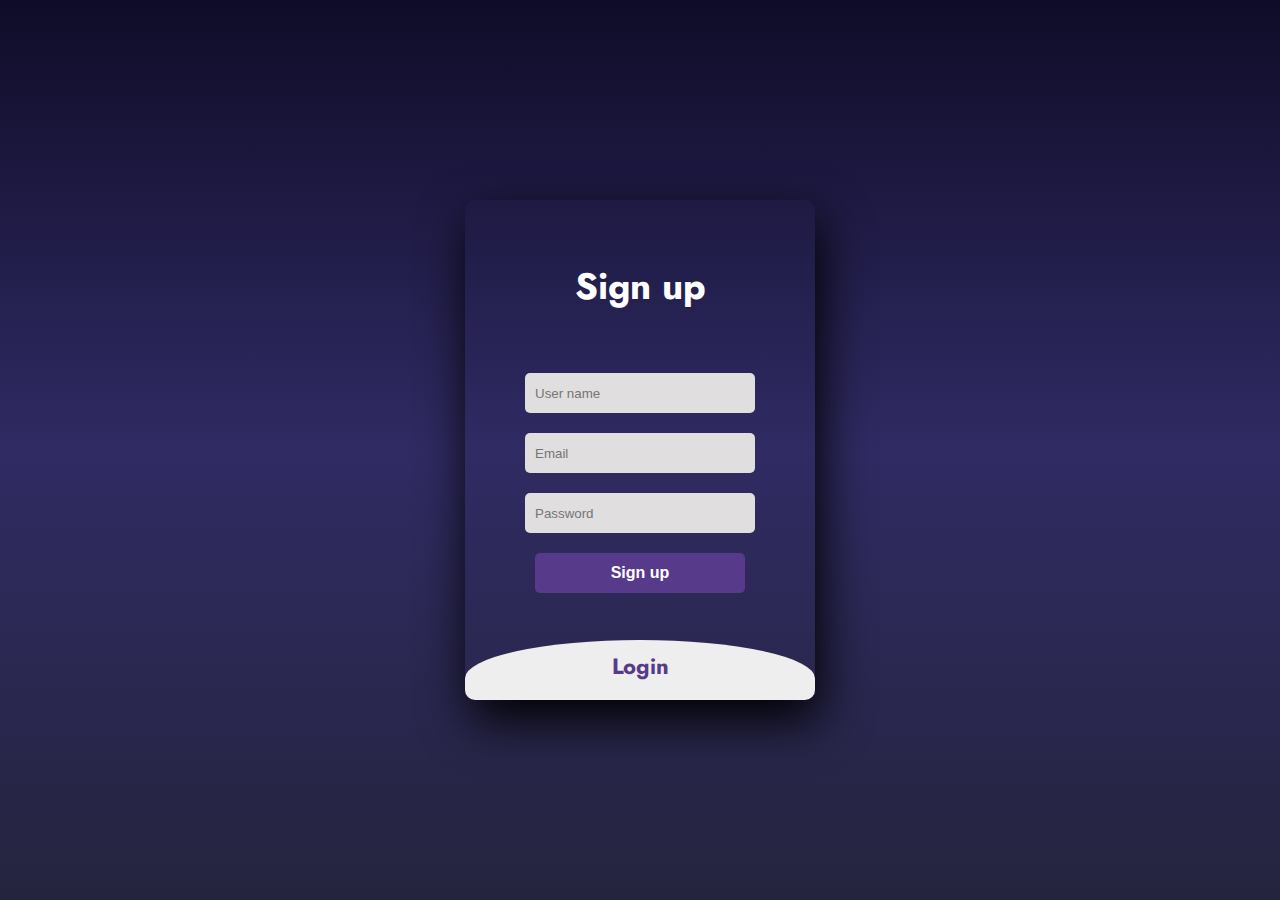
<file: templates/mylogin.html>
<!DOCTYPE html>
<html>
    <style>
        body{
	margin: 0;
	padding: 0;
	display: flex;
	justify-content: center;
	align-items: center;
	min-height: 100vh;
	font-family: 'Jost', sans-serif;
	background: linear-gradient(to bottom, #0f0c29, #302b63, #24243e);
}
.main{
	width: 350px;
	height: 500px;
	background: red;
	overflow: hidden;
	background: url("https://doc-08-2c-docs.googleusercontent.com/docs/securesc/68c90smiglihng9534mvqmq1946dmis5/fo0picsp1nhiucmc0l25s29respgpr4j/1631524275000/03522360960922298374/03522360960922298374/1Sx0jhdpEpnNIydS4rnN4kHSJtU1EyWka?e=view&authuser=0&nonce=gcrocepgbb17m&user=03522360960922298374&hash=tfhgbs86ka6divo3llbvp93mg4csvb38") no-repeat center/ cover;
	border-radius: 10px;
	box-shadow: 5px 20px 50px #000;
}
#chk{
	display: none;
}
.signup{
	position: relative;
	width:100%;
	height: 100%;
}
label{
	color: #fff;
	font-size: 2.3em;
	justify-content: center;
	display: flex;
	margin: 60px;
	font-weight: bold;
	cursor: pointer;
	transition: .5s ease-in-out;
}
input{
	width: 60%;
	height: 20px;
	background: #e0dede;
	justify-content: center;
	display: flex;
	margin: 20px auto;
	padding: 10px;
	border: none;
	outline: none;
	border-radius: 5px;
}
button{
	width: 60%;
	height: 40px;
	margin: 10px auto;
	justify-content: center;
	display: block;
	color: #fff;
	background: #573b8a;
	font-size: 1em;
	font-weight: bold;
	margin-top: 20px;
	outline: none;
	border: none;
	border-radius: 5px;
	transition: .2s ease-in;
	cursor: pointer;
}
button:hover{
	background: #6d44b8;
}
.login{
	height: 460px;
	background: #eee;
	border-radius: 60% / 10%;
	transform: translateY(-180px);
	transition: .8s ease-in-out;
}
.login label{
	color: #573b8a;
	transform: scale(.6);
}

#chk:checked ~ .login{
	transform: translateY(-500px);
}
#chk:checked ~ .login label{
	transform: scale(1);	
}
#chk:checked ~ .signup label{
	transform: scale(.6);
}
    </style>
<head>
<link href="https://fonts.googleapis.com/css2?family=Jost:wght@500&display=swap" rel="stylesheet">
</head>
<body>
	<div class="main">  	
		<input type="checkbox" id="chk" aria-hidden="true">

			<div class="signup">
				<form>
					<label for="chk" aria-hidden="true">Sign up</label>
					<input type="text" name="txt" placeholder="User name" required="">
					<input type="email" name="email" placeholder="Email" required="">
					<input type="password" name="pswd" placeholder="Password" required="">
					<button>Sign up</button>
				</form>
			</div>

			<div class="login">
				<form>
					<label for="chk" aria-hidden="true">Login</label>
					<input type="email" name="email" placeholder="Email" required="">
					<input type="password" name="pswd" placeholder="Password" required="">
					<button>Login</button>
				</form>
			</div>
	</div>
</body>
</html>
</file>
